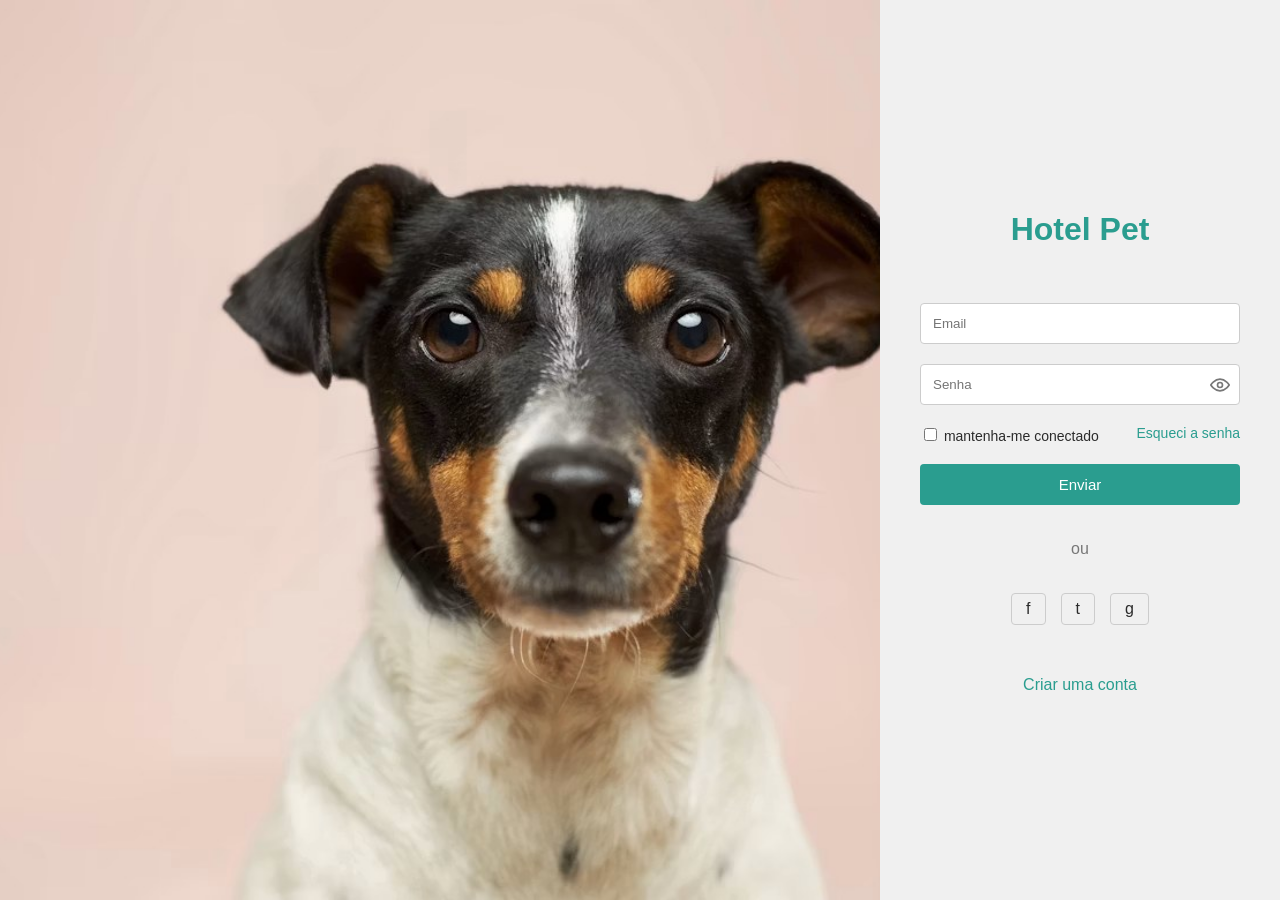
<file: index.html>
<!DOCTYPE html>
<html lang="pt-br">
<head>
  <meta charset="UTF-8">
  <meta name="viewport" content="width=device-width, initial-scale=1.0">
  <title>Hotel Pet - Login</title>
  <link rel="stylesheet" href="css/estilo.css">
</head>
<body class="tela-login">

  <div class="login-imagem">
    <img src="img/hotel-pet.jpg" alt="Foto do Hotel Pet">
  </div>

  <div class="login-caixa">

    <h1>Hotel Pet</h1>

    <p id="mensagem" class="mensagem" hidden></p>

    <form id="form-login">

      <input type="text" id="login" placeholder="Email" autocomplete="username">

      <div class="campo-senha">
        <input type="password" id="senha" placeholder="Senha" autocomplete="current-password">
        <button type="button" class="ver-senha" id="ver-senha" title="Mostrar senha" aria-label="Mostrar senha">
          <svg width="20" height="20" viewBox="0 0 24 24" fill="none" stroke="currentColor" stroke-width="2"><path d="M1 12s4-7 11-7 11 7 11 7-4 7-11 7S1 12 1 12z"/><circle cx="12" cy="12" r="3"/></svg>
        </button>
      </div>

      <div class="login-opcoes">
        <label><input type="checkbox" id="manter-conectado"> mantenha-me conectado</label>
        <a href="#" id="esqueci-senha">Esqueci a senha</a>
      </div>

      <input type="submit" value="Enviar">

    </form>

    <p class="divisor">ou</p>

    <div class="login-social">
      <a href="#" class="social" title="Entrar com Facebook">f</a>
      <a href="#" class="social" title="Entrar com Twitter">t</a>
      <a href="#" class="social" title="Entrar com Google">g</a>
    </div>

    <p class="login-criar"><a href="criar-conta.html">Criar uma conta</a></p>

  </div>

  <script src="js/dados.js"></script>
  <script src="js/comum.js"></script>
  <script src="js/login.js"></script>

</body>
</html>
</file>
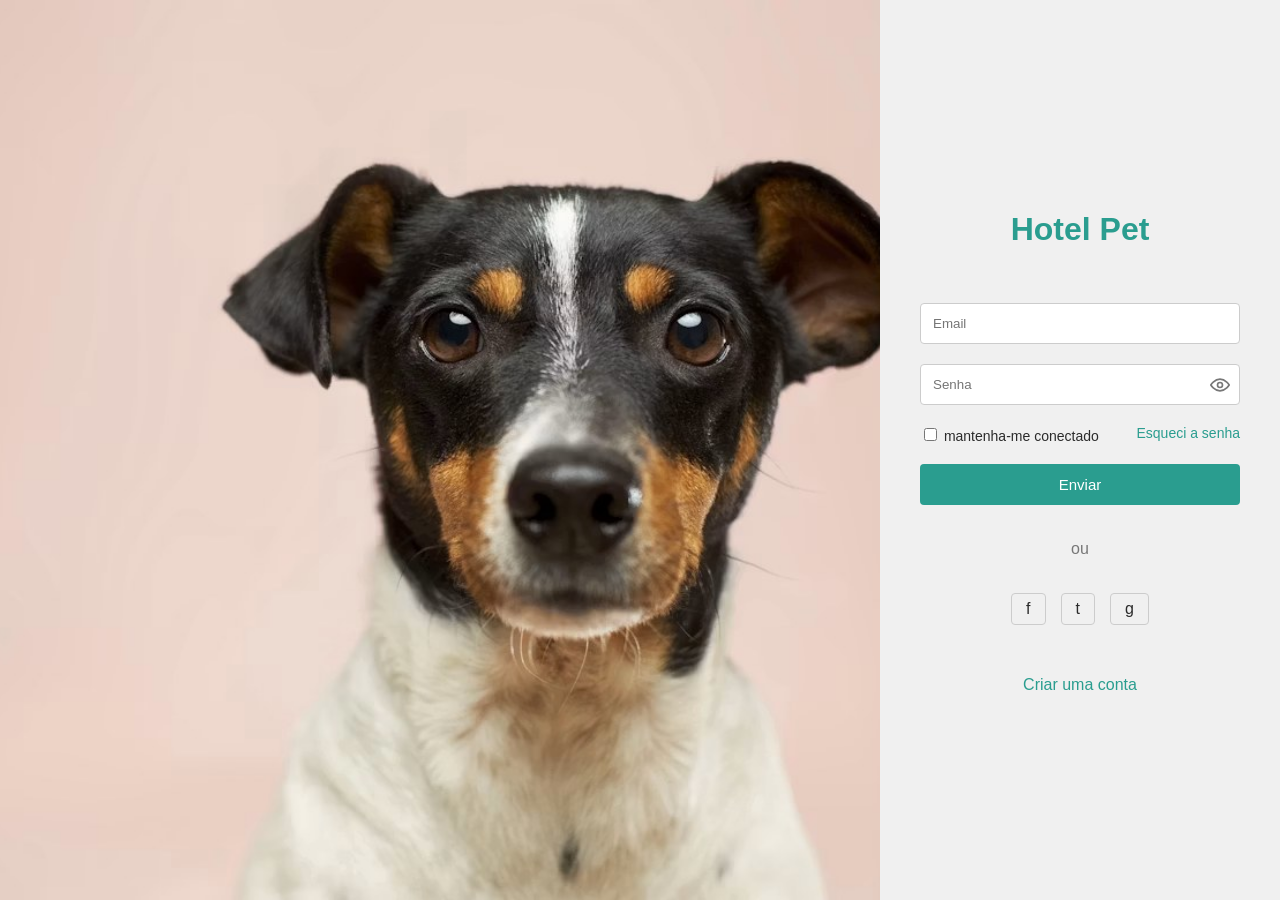
<file: configuracoes.html>
<!DOCTYPE html>
<html lang="pt-br">
<head>
  <meta charset="UTF-8">
  <meta name="viewport" content="width=device-width, initial-scale=1.0">
  <title>Hotel Pet - Configurações</title>
  <link rel="stylesheet" href="css/estilo.css">
</head>
<body>

  <div class="topo">
    <div class="logo">Hotel Pet</div>
    <div class="usuario">
      <a href="perfil.html" class="usuario-link" title="Editar perfil">
        <img src="img/avatar.png" alt="Foto do usuário" id="foto-usuario">
        <span id="nome-usuario">João da Silva</span>
      </a>
      <a href="#" id="sair" class="sair">Sair</a>
    </div>
  </div>

  <div class="container">

    <div class="menu-lateral">
      <ul>
        <li><a href="pets.html">Pets</a></li>
        <li><a href="usuarios.html">Usuários</a></li>
        <li><a href="configuracoes.html" class="ativo">Configurações</a></li>
        <li><a href="reservas.html">Reservas</a></li>
      </ul>
    </div>

    <div class="conteudo">

      <p class="breadcrumb"><a href="reservas.html">Home</a> / Configurações</p>

      <div class="cartao">

        <h2>Configurações</h2>

        <p id="mensagem" class="mensagem" hidden></p>

        <form id="form-configuracoes">

          <div class="campo">
            <label for="config-diaria">Valor da diária</label>
            <input type="text" id="config-diaria" inputmode="decimal">
          </div>

          <div class="campo">
            <label for="config-vagas">Vagas disponíveis</label>
            <input type="text" id="config-vagas" inputmode="numeric">
          </div>

          <div class="form-botoes">
            <button type="button" class="botao-salvar" id="botao-salvar">Salvar</button>
            <button type="button" class="botao-limpar" id="botao-limpar">Limpar</button>
          </div>

        </form>

      </div>

    </div>

  </div>

  <script src="js/dados.js"></script>
  <script src="js/comum.js"></script>
  <script src="js/configuracoes.js"></script>

</body>
</html>
</file>
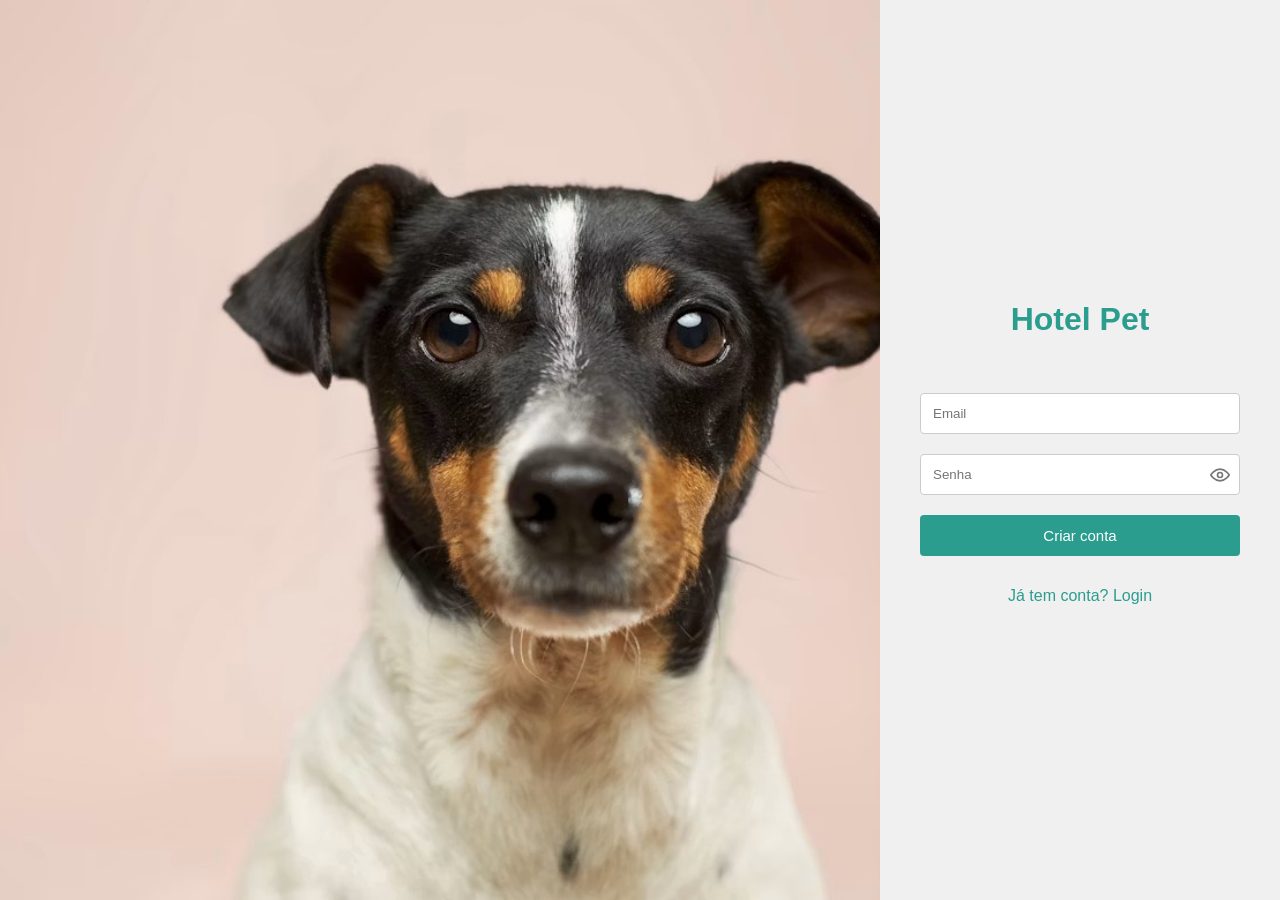
<file: criar-conta.html>
<!DOCTYPE html>
<html lang="pt-br">
<head>
  <meta charset="UTF-8">
  <meta name="viewport" content="width=device-width, initial-scale=1.0">
  <title>Hotel Pet - Criar conta</title>
  <link rel="stylesheet" href="css/estilo.css">
</head>
<body class="tela-login">

  <div class="login-imagem">
    <img src="img/hotel-pet.jpg" alt="Foto do Hotel Pet">
  </div>

  <div class="login-caixa">

    <h1>Hotel Pet</h1>

    <p id="mensagem" class="mensagem" hidden></p>

    <form id="form-criar-conta">

      <input type="text" id="login" placeholder="Email" autocomplete="username">

      <div class="campo-senha">
        <input type="password" id="senha" placeholder="Senha" autocomplete="new-password">
        <button type="button" class="ver-senha" id="ver-senha" title="Mostrar senha" aria-label="Mostrar senha">
          <svg width="20" height="20" viewBox="0 0 24 24" fill="none" stroke="currentColor" stroke-width="2"><path d="M1 12s4-7 11-7 11 7 11 7-4 7-11 7S1 12 1 12z"/><circle cx="12" cy="12" r="3"/></svg>
        </button>
      </div>

      <input type="submit" value="Criar conta">

    </form>

    <p class="login-criar"><a href="index.html">Já tem conta? Login</a></p>

  </div>

  <script src="js/dados.js"></script>
  <script src="js/comum.js"></script>
  <script src="js/criar-conta.js"></script>

</body>
</html>
</file>
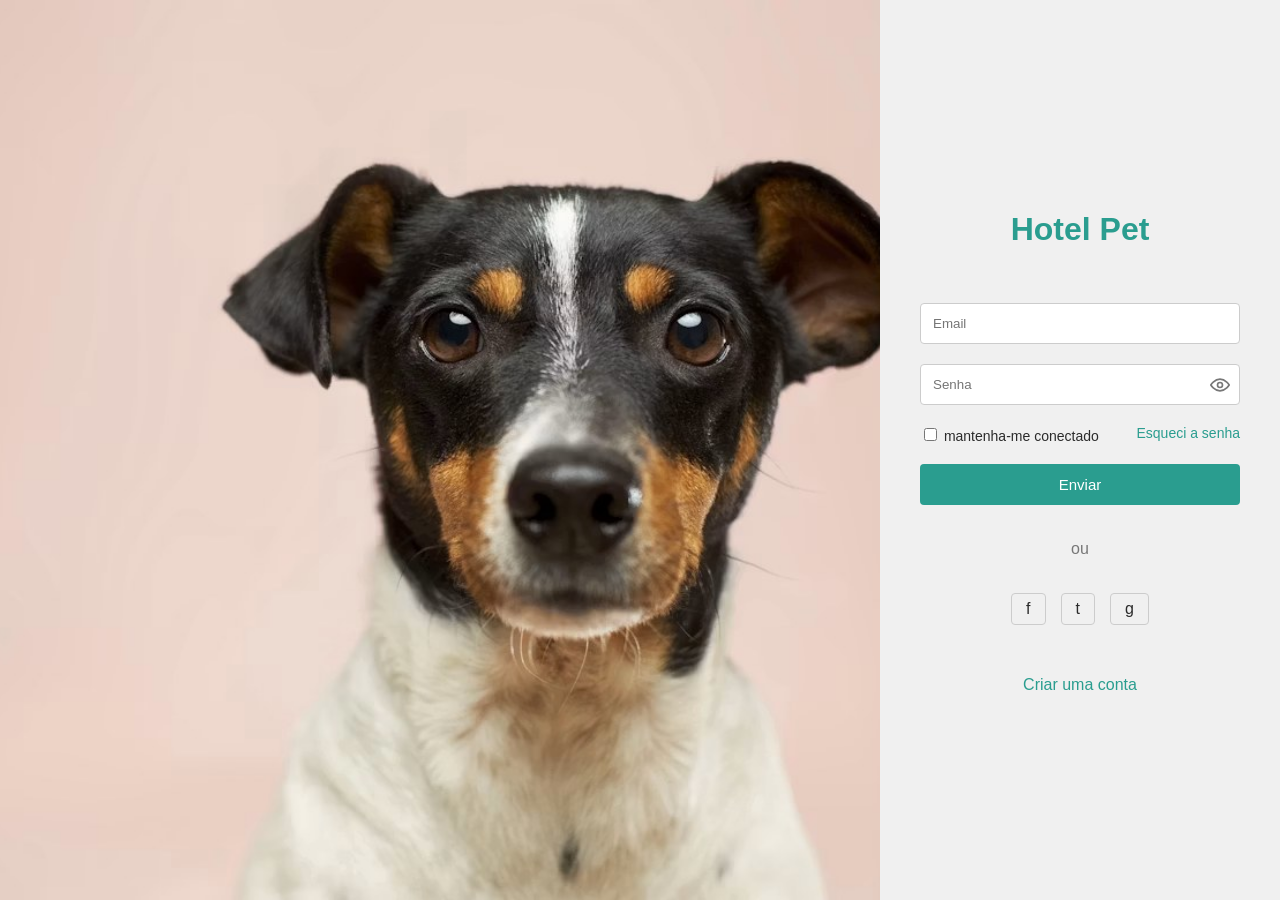
<file: editar-pet.html>
<!DOCTYPE html>
<html lang="pt-br">
<head>
  <meta charset="UTF-8">
  <meta name="viewport" content="width=device-width, initial-scale=1.0">
  <title>Hotel Pet - Editar Pet</title>
  <link rel="stylesheet" href="css/estilo.css">
</head>
<body>

  <div class="topo">
    <div class="logo">Hotel Pet</div>
    <div class="usuario">
      <a href="perfil.html" class="usuario-link" title="Editar perfil">
        <img src="img/avatar.png" alt="Foto do usuário" id="foto-usuario">
        <span id="nome-usuario">João da Silva</span>
      </a>
      <a href="#" id="sair" class="sair">Sair</a>
    </div>
  </div>

  <div class="container">

    <div class="menu-lateral">
      <ul>
        <li><a href="pets.html" class="ativo">Pets</a></li>
        <li><a href="usuarios.html">Usuários</a></li>
        <li><a href="configuracoes.html">Configurações</a></li>
        <li><a href="reservas.html">Reservas</a></li>
      </ul>
    </div>

    <div class="conteudo">

      <p class="breadcrumb"><a href="reservas.html">Home</a> / <a href="pets.html">Pet</a> / Editar Pet</p>

      <div class="cartao">

        <h2>Editar Pet</h2>

        <p id="mensagem" class="mensagem" hidden></p>

        <form id="form-pet">

          <div class="form-pet">

            <div class="form-campos">

              <div class="campo">
                <label for="pet-dono">Proprietário *</label>
                <select id="pet-dono">
                  <option value=""></option>
                </select>
              </div>

              <div class="campo">
                <label for="pet-nome">Nome *</label>
                <input type="text" id="pet-nome">
              </div>

              <div class="campo">
                <label for="pet-tipo">Tipo *</label>
                <select id="pet-tipo">
                  <option></option>
                  <option>Cachorro</option>
                  <option>Gato</option>
                </select>
              </div>

              <div class="campo">
                <label for="pet-raca">Raça *</label>
                <input type="text" id="pet-raca">
              </div>

              <div class="campo">
                <label for="pet-tamanho">Tamanho *</label>
                <select id="pet-tamanho">
                  <option></option>
                  <option>Pequeno</option>
                  <option>Médio</option>
                  <option>Grande</option>
                </select>
              </div>

            </div>

            <div class="form-imagem">
              <label for="pet-foto">Imagem</label>
              <img src="img/placeholder.png" alt="Imagem do pet" id="preview-foto">
              <input type="file" id="pet-foto" accept="image/*" class="input-imagem">
            </div>

          </div>

          <div class="form-botoes">
            <button type="button" class="botao-salvar" id="botao-salvar">Salvar</button>
            <button type="button" class="botao-limpar" id="botao-limpar">Limpar</button>
          </div>

        </form>

      </div>

    </div>

  </div>

  <script src="js/dados.js"></script>
  <script src="js/comum.js"></script>
  <script src="js/editar-pet.js"></script>

</body>
</html>
</file>
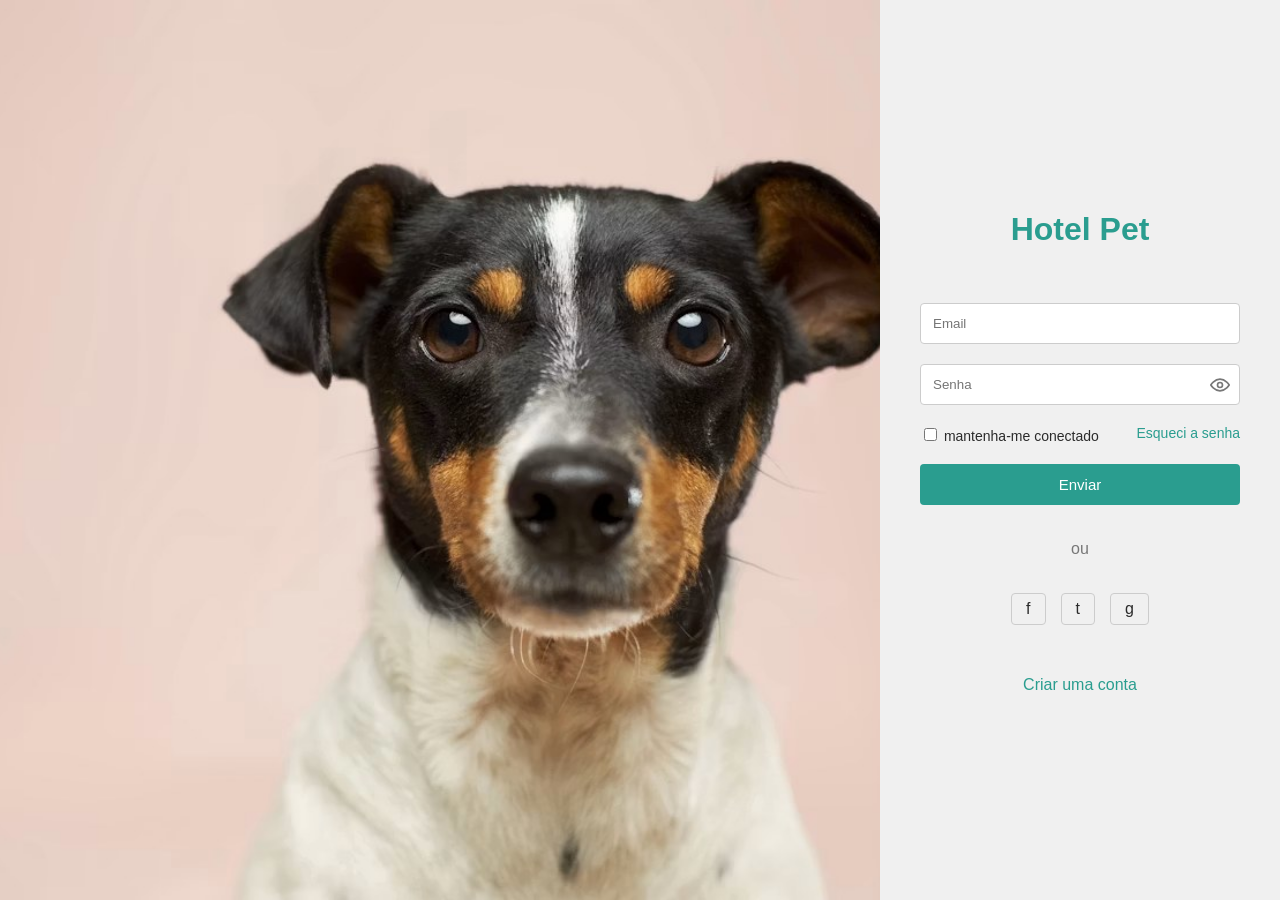
<file: editar-reserva.html>
<!DOCTYPE html>
<html lang="pt-br">
<head>
  <meta charset="UTF-8">
  <meta name="viewport" content="width=device-width, initial-scale=1.0">
  <title>Hotel Pet - Editar reserva</title>
  <link rel="stylesheet" href="css/estilo.css">
</head>
<body>

  <div class="topo">
    <div class="logo">Hotel Pet</div>
    <div class="usuario">
      <a href="perfil.html" class="usuario-link" title="Editar perfil">
        <img src="img/avatar.png" alt="Foto do usuário" id="foto-usuario">
        <span id="nome-usuario">João da Silva</span>
      </a>
      <a href="#" id="sair" class="sair">Sair</a>
    </div>
  </div>

  <div class="container">

    <div class="menu-lateral">
      <ul>
        <li><a href="pets.html">Pets</a></li>
        <li><a href="usuarios.html">Usuários</a></li>
        <li><a href="configuracoes.html">Configurações</a></li>
        <li><a href="reservas.html" class="ativo">Reservas</a></li>
      </ul>
    </div>

    <div class="conteudo">

      <p class="breadcrumb"><a href="reservas.html">Home</a> / <a href="reservas.html">reservas</a> / editar reserva</p>

      <div class="cartao">

        <h2>Editar reserva</h2>

        <p id="mensagem" class="mensagem" hidden></p>

        <form id="form-reserva">

          <div class="campo">
            <label for="reserva-proprietario">Proprietário *</label>
            <input type="text" id="reserva-proprietario" disabled>
          </div>

          <div class="campo">
            <label for="reserva-pet">Pet *</label>
            <select id="reserva-pet">
              <option value=""></option>
            </select>
          </div>

          <div class="campo">
            <label for="reserva-chegada">Período *</label>
            <div class="periodo">
              <input type="date" id="reserva-chegada" title="Chegada">
              <input type="date" id="reserva-partida" title="Partida">
            </div>
          </div>

          <div class="campo">
            <label for="reserva-notas">Notas</label>
            <textarea id="reserva-notas"></textarea>
          </div>

          <div class="campo">
            <label for="reserva-status">Status *</label>
            <select id="reserva-status">
              <option>Reservada</option>
              <option>Em andamento</option>
              <option>Cancelada</option>
              <option>Finalizada</option>
            </select>
          </div>

          <div id="area-andamento">
            <div class="campo">
              <label for="reserva-anotacoes">Anotações do funcionário</label>
              <textarea id="reserva-anotacoes"></textarea>
            </div>

            <div class="imagens-reserva" id="reserva-imagens">
              <a href="#" class="add-imagem" id="add-imagem" title="Adicionar imagem">+</a>
            </div>
            <p class="dica">Clique numa imagem para remover.</p>
            <input type="file" id="input-imagem" accept="image/*" hidden>
          </div>

          <p class="total">Total das diárias: <span id="reserva-total">R$ 0,00</span></p>

          <div id="area-finalizada">
            <button type="button" class="botao-nota" id="botao-nota">Adicionar nota fiscal</button>
            <input type="file" id="input-recibo" accept=".pdf,image/*" hidden>
            <p id="recibo-atual" class="recibo-atual"></p>
          </div>

          <div class="form-botoes">
            <button type="button" class="botao-salvar" id="botao-salvar">Salvar</button>
            <button type="button" class="botao-limpar" id="botao-limpar">Limpar</button>
          </div>

        </form>

      </div>

    </div>

  </div>

  <script src="js/dados.js"></script>
  <script src="js/comum.js"></script>
  <script src="js/editar-reserva.js"></script>

</body>
</html>
</file>
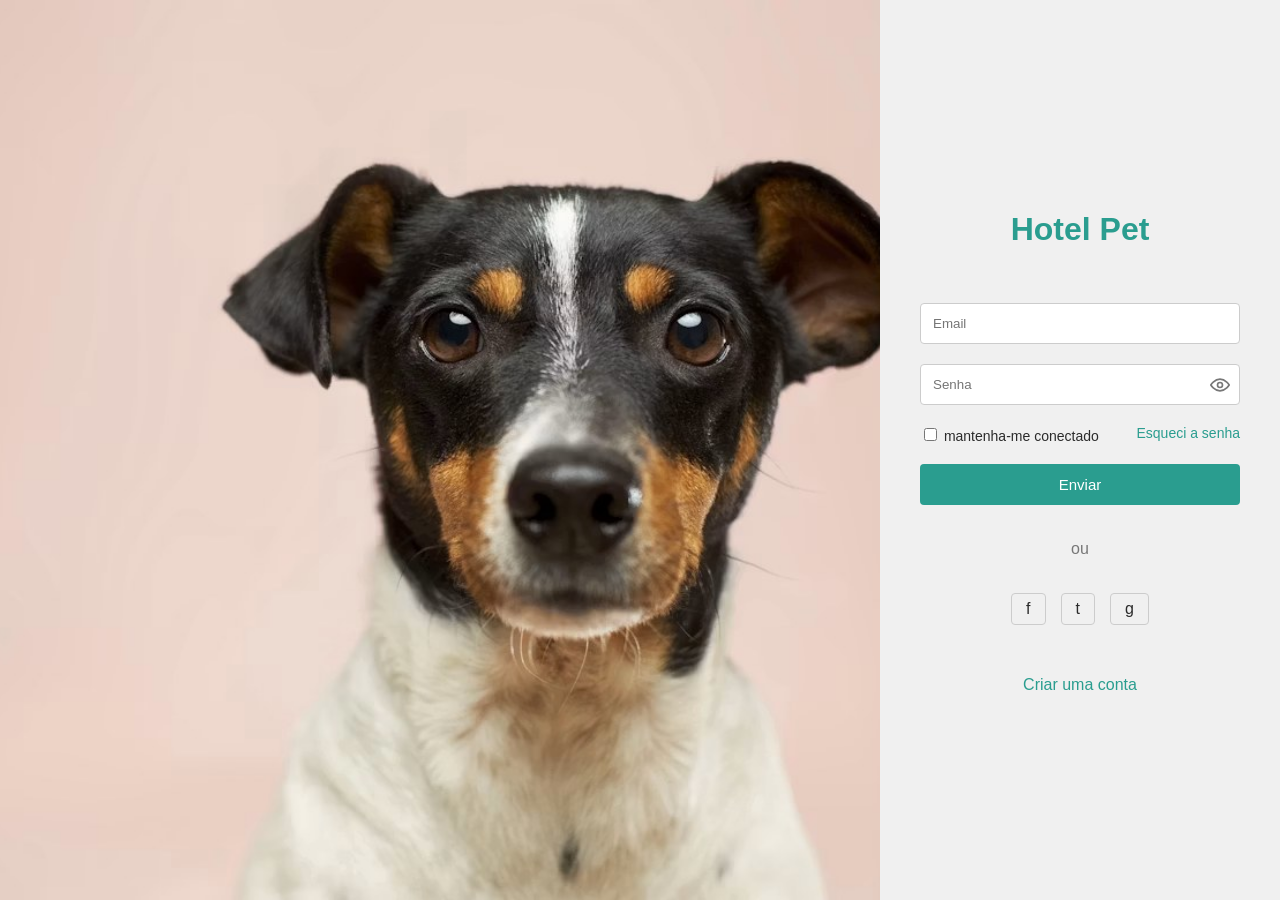
<file: nova-reserva.html>
<!DOCTYPE html>
<html lang="pt-br">
<head>
  <meta charset="UTF-8">
  <meta name="viewport" content="width=device-width, initial-scale=1.0">
  <title>Hotel Pet - Fazer reserva</title>
  <link rel="stylesheet" href="css/estilo.css">
</head>
<body>

  <div class="topo">
    <div class="logo">Hotel Pet</div>
    <div class="usuario">
      <a href="perfil.html" class="usuario-link" title="Editar perfil">
        <img src="img/avatar.png" alt="Foto do usuário" id="foto-usuario">
        <span id="nome-usuario">João da Silva</span>
      </a>
      <a href="#" id="sair" class="sair">Sair</a>
    </div>
  </div>

  <div class="container">

    <div class="menu-lateral">
      <ul>
        <li><a href="pets.html">Pets</a></li>
        <li><a href="usuarios.html">Usuários</a></li>
        <li><a href="configuracoes.html">Configurações</a></li>
        <li><a href="reservas.html" class="ativo">Reservas</a></li>
      </ul>
    </div>

    <div class="conteudo">

      <p class="breadcrumb"><a href="reservas.html">Home</a> / <a href="reservas.html">reservas</a> / nova reserva</p>

      <div class="cartao">

        <h2>Fazer reserva</h2>

        <p id="mensagem" class="mensagem" hidden></p>

        <form id="form-reserva">

          <div class="campo">
            <label for="reserva-pet">Pet *</label>
            <select id="reserva-pet">
              <option value=""></option>
            </select>
          </div>

          <div class="campo">
            <label for="reserva-chegada">Período *</label>
            <div class="periodo">
              <input type="date" id="reserva-chegada" title="Chegada">
              <input type="date" id="reserva-partida" title="Partida">
            </div>
          </div>

          <div class="campo">
            <label for="reserva-notas">Notas</label>
            <textarea id="reserva-notas"></textarea>
          </div>

          <p class="total">Total das diárias: <span id="reserva-total">R$ 0,00</span></p>

          <div class="form-botoes">
            <button type="button" class="botao-salvar" id="botao-salvar">Salvar</button>
            <button type="button" class="botao-limpar" id="botao-limpar">Limpar</button>
          </div>

        </form>

      </div>

    </div>

  </div>

  <script src="js/dados.js"></script>
  <script src="js/comum.js"></script>
  <script src="js/nova-reserva.js"></script>

</body>
</html>
</file>
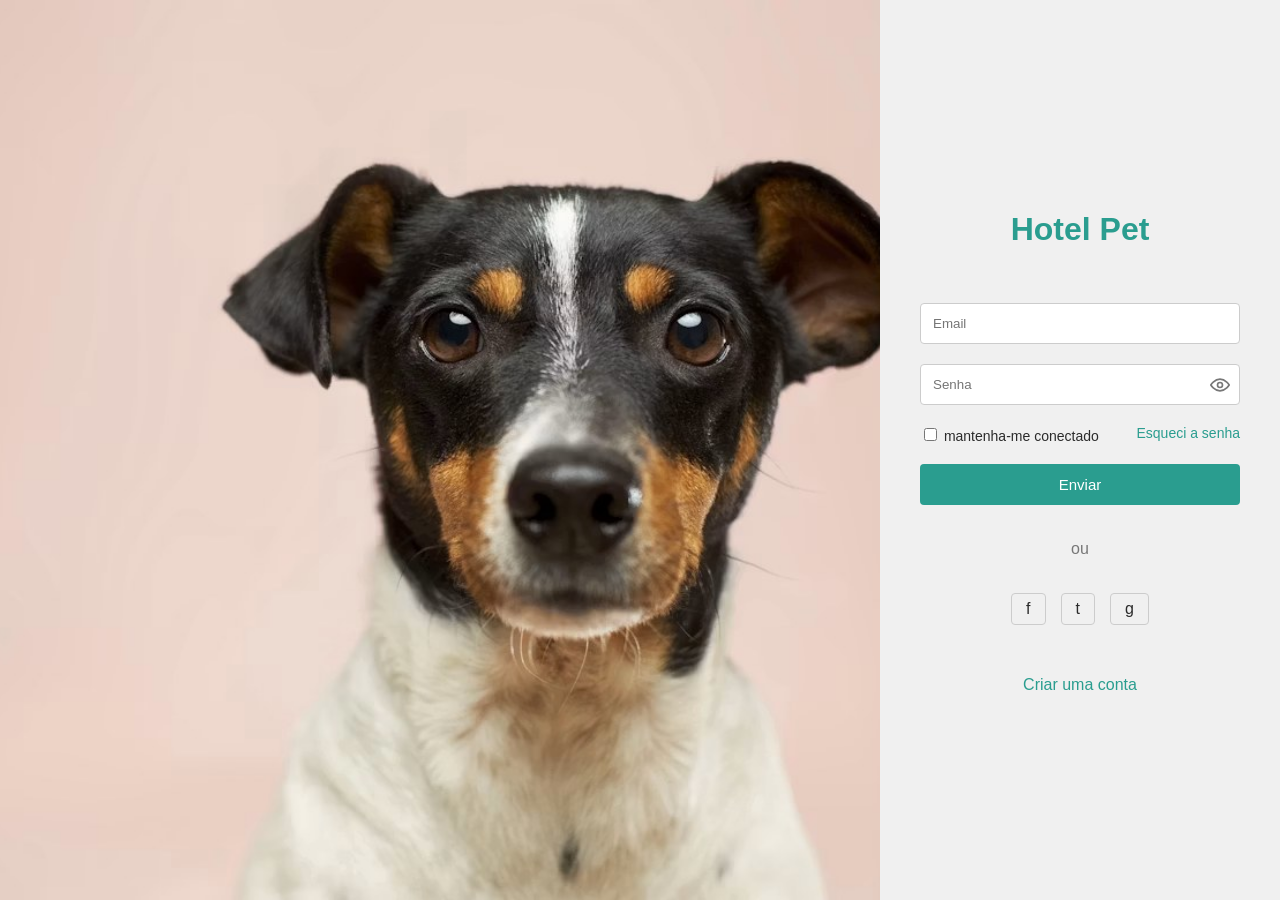
<file: novo-pet.html>
<!DOCTYPE html>
<html lang="pt-br">
<head>
  <meta charset="UTF-8">
  <meta name="viewport" content="width=device-width, initial-scale=1.0">
  <title>Hotel Pet - Novo Pet</title>
  <link rel="stylesheet" href="css/estilo.css">
</head>
<body>

  <div class="topo">
    <div class="logo">Hotel Pet</div>
    <div class="usuario">
      <a href="perfil.html" class="usuario-link" title="Editar perfil">
        <img src="img/avatar.png" alt="Foto do usuário" id="foto-usuario">
        <span id="nome-usuario">João da Silva</span>
      </a>
      <a href="#" id="sair" class="sair">Sair</a>
    </div>
  </div>

  <div class="container">

    <div class="menu-lateral">
      <ul>
        <li><a href="pets.html" class="ativo">Pets</a></li>
        <li><a href="usuarios.html">Usuários</a></li>
        <li><a href="configuracoes.html">Configurações</a></li>
        <li><a href="reservas.html">Reservas</a></li>
      </ul>
    </div>

    <div class="conteudo">

      <p class="breadcrumb"><a href="reservas.html">Home</a> / <a href="pets.html">Pet</a> / Novo Pet</p>

      <div class="cartao">

        <h2>Novo Pet</h2>

        <p id="mensagem" class="mensagem" hidden></p>

        <form id="form-pet">

          <div class="form-pet">

            <div class="form-campos">

              <div class="campo">
                <label for="pet-dono">Proprietário *</label>
                <select id="pet-dono">
                  <option value=""></option>
                </select>
              </div>

              <div class="campo">
                <label for="pet-nome">Nome *</label>
                <input type="text" id="pet-nome">
              </div>

              <div class="campo">
                <label for="pet-tipo">Tipo *</label>
                <select id="pet-tipo">
                  <option></option>
                  <option>Cachorro</option>
                  <option>Gato</option>
                </select>
              </div>

              <div class="campo">
                <label for="pet-raca">Raça *</label>
                <input type="text" id="pet-raca">
              </div>

              <div class="campo">
                <label for="pet-tamanho">Tamanho *</label>
                <select id="pet-tamanho">
                  <option></option>
                  <option>Pequeno</option>
                  <option>Médio</option>
                  <option>Grande</option>
                </select>
              </div>

            </div>

            <div class="form-imagem">
              <label for="pet-foto">Imagem</label>
              <img src="img/placeholder.png" alt="Imagem do pet" id="preview-foto">
              <input type="file" id="pet-foto" accept="image/*" class="input-imagem">
            </div>

          </div>

          <div class="form-botoes">
            <button type="button" class="botao-salvar" id="botao-salvar">Salvar</button>
            <button type="button" class="botao-limpar" id="botao-limpar">Limpar</button>
          </div>

        </form>

      </div>

    </div>

  </div>

  <script src="js/dados.js"></script>
  <script src="js/comum.js"></script>
  <script src="js/novo-pet.js"></script>

</body>
</html>
</file>
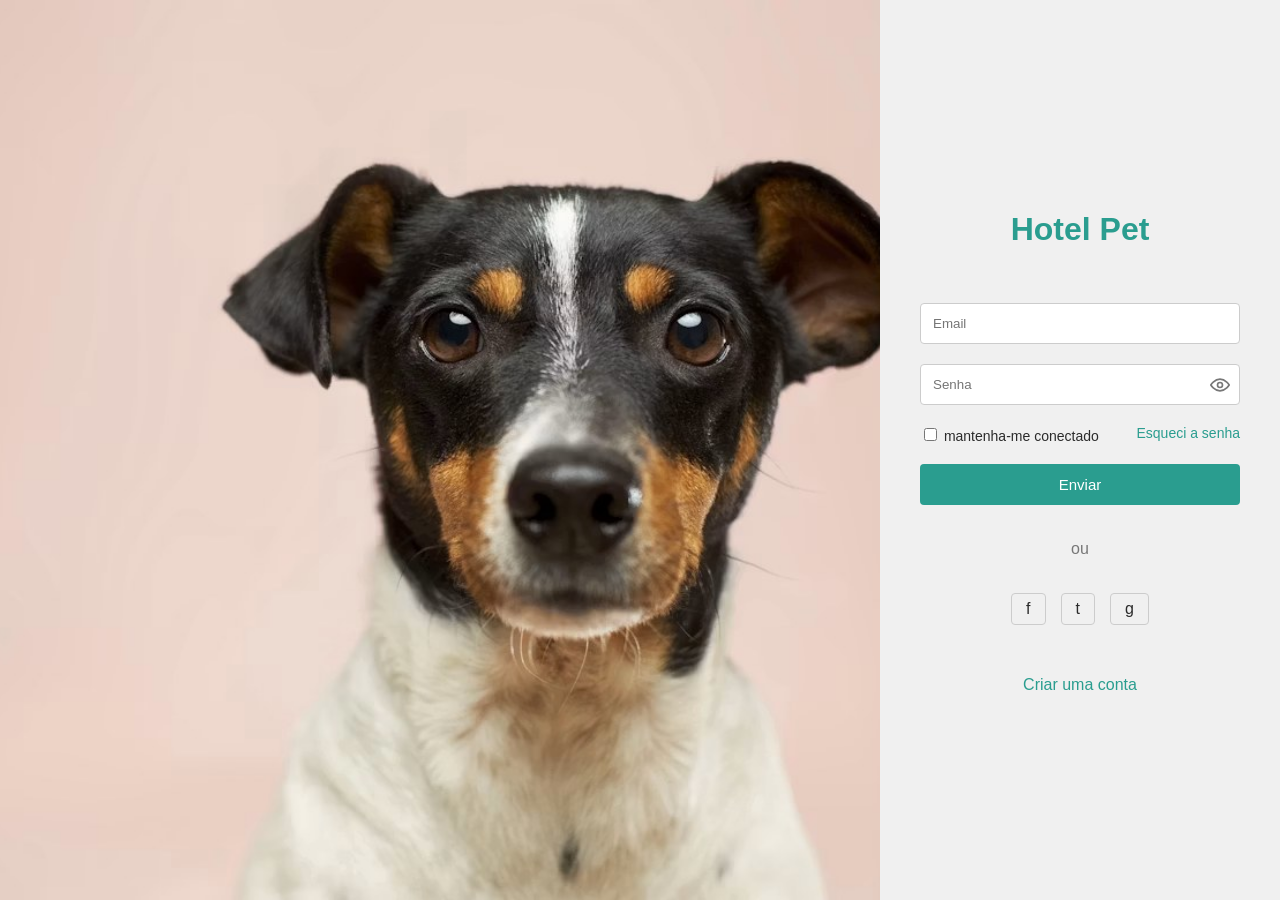
<file: novo-usuario.html>
<!DOCTYPE html>
<html lang="pt-br">
<head>
  <meta charset="UTF-8">
  <meta name="viewport" content="width=device-width, initial-scale=1.0">
  <title>Hotel Pet - Novo usuário</title>
  <link rel="stylesheet" href="css/estilo.css">
</head>
<body>

  <div class="topo">
    <div class="logo">Hotel Pet</div>
    <div class="usuario">
      <a href="perfil.html" class="usuario-link" title="Editar perfil">
        <img src="img/avatar.png" alt="Foto do usuário" id="foto-usuario">
        <span id="nome-usuario">João da Silva</span>
      </a>
      <a href="#" id="sair" class="sair">Sair</a>
    </div>
  </div>

  <div class="container">

    <div class="menu-lateral">
      <ul>
        <li><a href="pets.html">Pets</a></li>
        <li><a href="usuarios.html" class="ativo">Usuários</a></li>
        <li><a href="configuracoes.html">Configurações</a></li>
        <li><a href="reservas.html">Reservas</a></li>
      </ul>
    </div>

    <div class="conteudo">

      <p class="breadcrumb"><a href="reservas.html">Home</a> / <a href="usuarios.html">Usuário</a> / <span id="breadcrumb-atual">Novo usuário</span></p>

      <div class="cartao">

        <h2 id="titulo">Novo usuário</h2>

        <p id="mensagem" class="mensagem" hidden></p>

        <form id="form-usuario">

          <div class="campo">
            <label for="usuario-email">Email *</label>
            <input type="text" id="usuario-email">
          </div>

          <div class="campo">
            <label for="usuario-nome">Nome *</label>
            <input type="text" id="usuario-nome">
          </div>

          <div class="campo">
            <label for="usuario-sobrenome">Sobrenome</label>
            <input type="text" id="usuario-sobrenome">
          </div>

          <div class="campo">
            <label for="usuario-telefone">Telefone *</label>
            <input type="text" id="usuario-telefone">
          </div>

          <div class="campo">
            <label for="usuario-funcao">Função</label>
            <select id="usuario-funcao">
              <option>Cliente</option>
              <option>Funcionário</option>
              <option>Gerente</option>
            </select>
          </div>

          <div class="campo">
            <label for="usuario-foto">Foto</label>
            <img src="img/avatar.png" alt="Foto do usuário" class="preview-avatar" id="preview-foto">
            <input type="file" id="usuario-foto" accept="image/*">
          </div>

          <div class="form-botoes">
            <button type="button" class="botao-salvar" id="botao-salvar">Salvar</button>
            <button type="button" class="botao-limpar" id="botao-limpar">Limpar</button>
          </div>

        </form>

      </div>

    </div>

  </div>

  <script src="js/dados.js"></script>
  <script src="js/comum.js"></script>
  <script src="js/novo-usuario.js"></script>

</body>
</html>
</file>
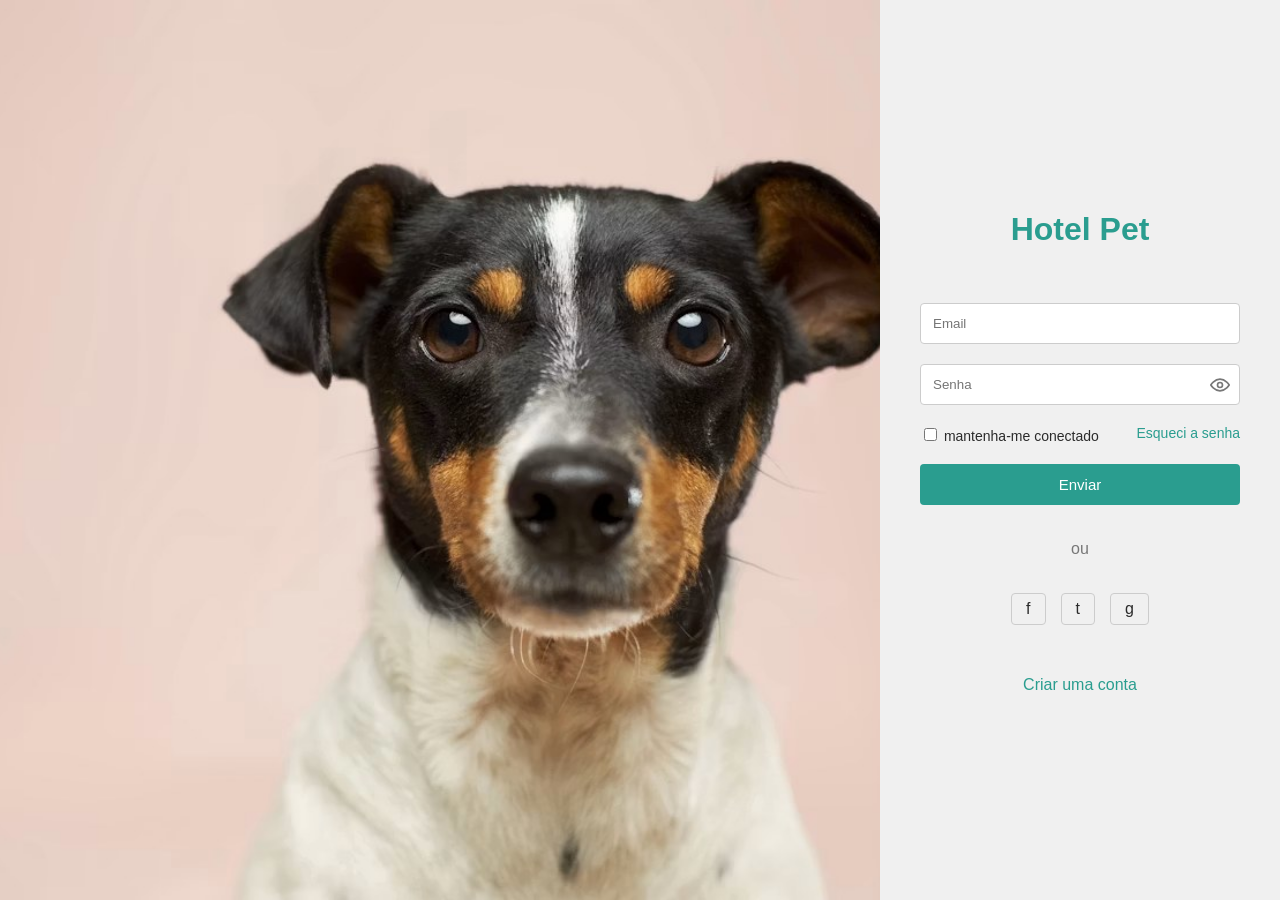
<file: perfil.html>
<!DOCTYPE html>
<html lang="pt-br">
<head>
  <meta charset="UTF-8">
  <meta name="viewport" content="width=device-width, initial-scale=1.0">
  <title>Hotel Pet - Editar Perfil</title>
  <link rel="stylesheet" href="css/estilo.css">
</head>
<body>

  <div class="topo">
    <div class="logo">Hotel Pet</div>
    <div class="usuario">
      <a href="perfil.html" class="usuario-link" title="Editar perfil">
        <img src="img/avatar.png" alt="Foto do usuário" id="foto-usuario">
        <span id="nome-usuario">João da Silva</span>
      </a>
      <a href="#" id="sair" class="sair">Sair</a>
    </div>
  </div>

  <div class="container">

    <div class="menu-lateral">
      <ul>
        <li><a href="pets.html">Pets</a></li>
        <li><a href="usuarios.html">Usuários</a></li>
        <li><a href="configuracoes.html">Configurações</a></li>
        <li><a href="reservas.html">Reservas</a></li>
      </ul>
    </div>

    <div class="conteudo">

      <p class="breadcrumb"><a href="reservas.html">Home</a> / <span id="breadcrumb-atual">Editar Perfil</span></p>

      <div class="cartao">

        <h2 id="titulo">Editar Perfil</h2>

        <p id="mensagem" class="mensagem" hidden></p>

        <form id="form-usuario">

          <div class="campo">
            <label for="usuario-email">Email *</label>
            <input type="text" id="usuario-email">
          </div>

          <div class="campo">
            <label for="usuario-nome">Nome *</label>
            <input type="text" id="usuario-nome">
          </div>

          <div class="campo">
            <label for="usuario-sobrenome">Sobrenome</label>
            <input type="text" id="usuario-sobrenome">
          </div>

          <div class="campo">
            <label for="usuario-telefone">Telefone *</label>
            <input type="text" id="usuario-telefone">
          </div>

          <div class="campo">
            <label for="usuario-funcao">Função</label>
            <select id="usuario-funcao">
              <option>Cliente</option>
              <option>Funcionário</option>
              <option>Gerente</option>
            </select>
          </div>

          <div class="campo">
            <label for="usuario-foto">Foto</label>
            <img src="img/avatar.png" alt="Foto do usuário" class="preview-avatar" id="preview-foto">
            <input type="file" id="usuario-foto" accept="image/*">
          </div>

          <div class="form-botoes">
            <button type="button" class="botao-salvar" id="botao-salvar">Salvar</button>
            <button type="button" class="botao-limpar" id="botao-limpar">Limpar</button>
          </div>

        </form>

      </div>

    </div>

  </div>

  <script src="js/dados.js"></script>
  <script src="js/comum.js"></script>
  <script src="js/perfil.js"></script>

</body>
</html>
</file>
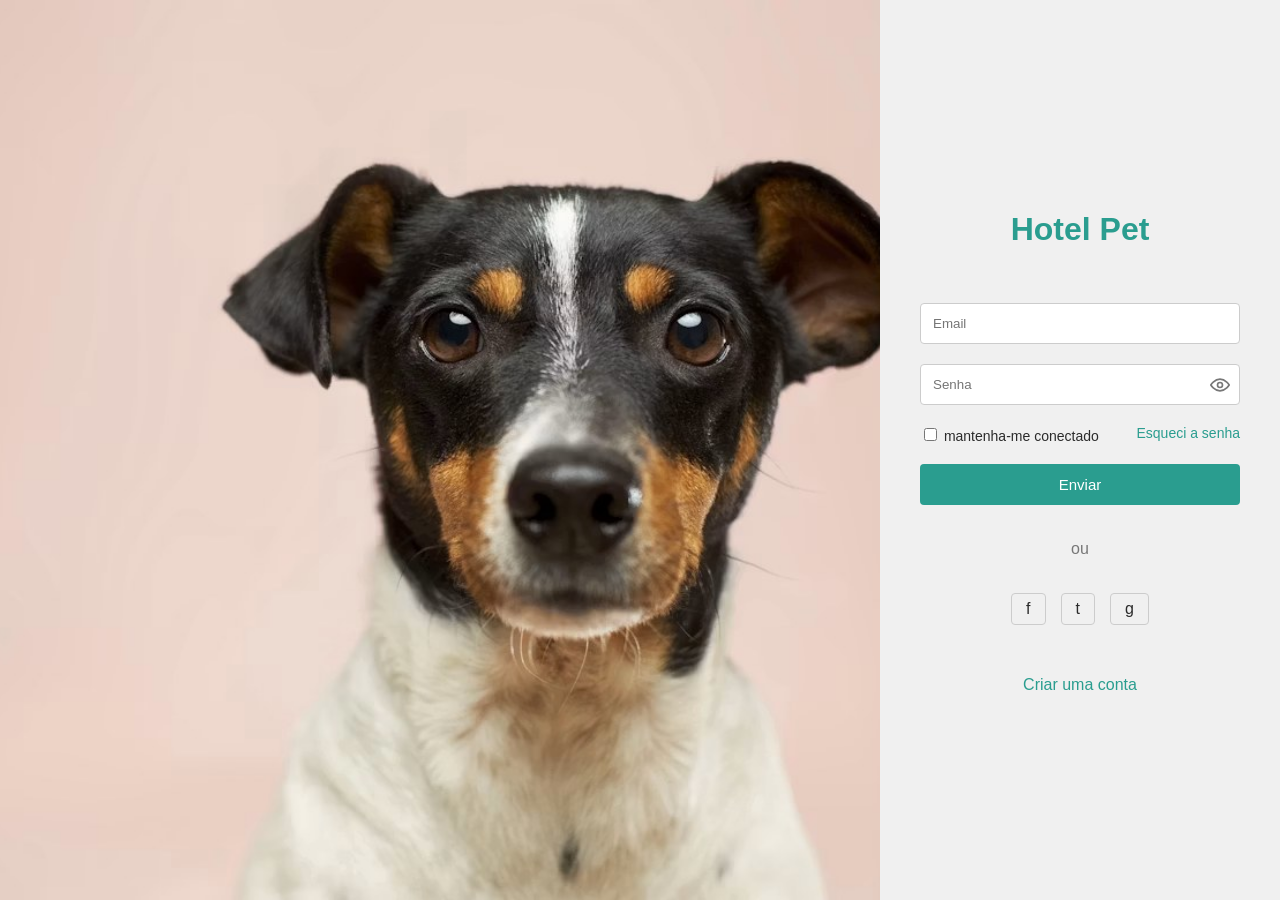
<file: pets.html>
<!DOCTYPE html>
<html lang="pt-br">
<head>
  <meta charset="UTF-8">
  <meta name="viewport" content="width=device-width, initial-scale=1.0">
  <title>Hotel Pet - Pets</title>
  <link rel="stylesheet" href="css/estilo.css">
</head>
<body>

  <div class="topo">
    <div class="logo">Hotel Pet</div>
    <div class="usuario">
      <a href="perfil.html" class="usuario-link" title="Editar perfil">
        <img src="img/avatar.png" alt="Foto do usuário" id="foto-usuario">
        <span id="nome-usuario">João da Silva</span>
      </a>
      <a href="#" id="sair" class="sair">Sair</a>
    </div>
  </div>

  <div class="container">

    <div class="menu-lateral">
      <ul>
        <li><a href="pets.html" class="ativo">Pets</a></li>
        <li><a href="usuarios.html">Usuários</a></li>
        <li><a href="configuracoes.html">Configurações</a></li>
        <li><a href="reservas.html">Reservas</a></li>
      </ul>
    </div>

    <div class="conteudo">

      <p class="breadcrumb"><a href="reservas.html">Home</a> / Pets</p>

      <div class="cartao">

        <h2>Pets</h2>

        <p id="mensagem" class="mensagem" hidden></p>

        <a href="novo-pet.html" class="botao-novo">+ Novo Pet</a>

        <form class="pesquisa" id="form-pesquisa">

          <div class="campo">
            <label for="busca-id">Id</label>
            <input type="text" id="busca-id">
          </div>

          <div class="campo">
            <label for="busca-raca">raça</label>
            <input type="text" id="busca-raca">
          </div>

          <div class="campo">
            <label for="busca-nome">nome</label>
            <input type="text" id="busca-nome">
          </div>

          <div class="campo">
            <label for="busca-tamanho">tamanho</label>
            <select id="busca-tamanho">
              <option></option>
              <option>Pequeno</option>
              <option>Médio</option>
              <option>Grande</option>
            </select>
          </div>

          <div class="pesquisa-botoes">
            <button type="submit" class="botao-azul">Pesquisar</button>
            <button type="button" class="botao-branco" id="limpar-pesquisa">Limpar</button>
          </div>

        </form>

        <table class="tabela">
          <thead>
            <tr>
              <th></th>
              <th class="ordenavel" data-campo="id">Id</th>
              <th class="ordenavel" data-campo="nome">nome</th>
              <th class="ordenavel" data-campo="tipo">tipo</th>
              <th class="ordenavel" data-campo="raca">raça</th>
              <th class="ordenavel" data-campo="tamanho">tamanho</th>
              <th></th>
            </tr>
          </thead>
          <tbody id="lista-pets"></tbody>
        </table>

        <p id="lista-vazia" class="lista-vazia" hidden>Nenhum pet encontrado.</p>

      </div>

    </div>

  </div>

  <script src="js/dados.js"></script>
  <script src="js/comum.js"></script>
  <script src="js/pets.js"></script>

</body>
</html>
</file>
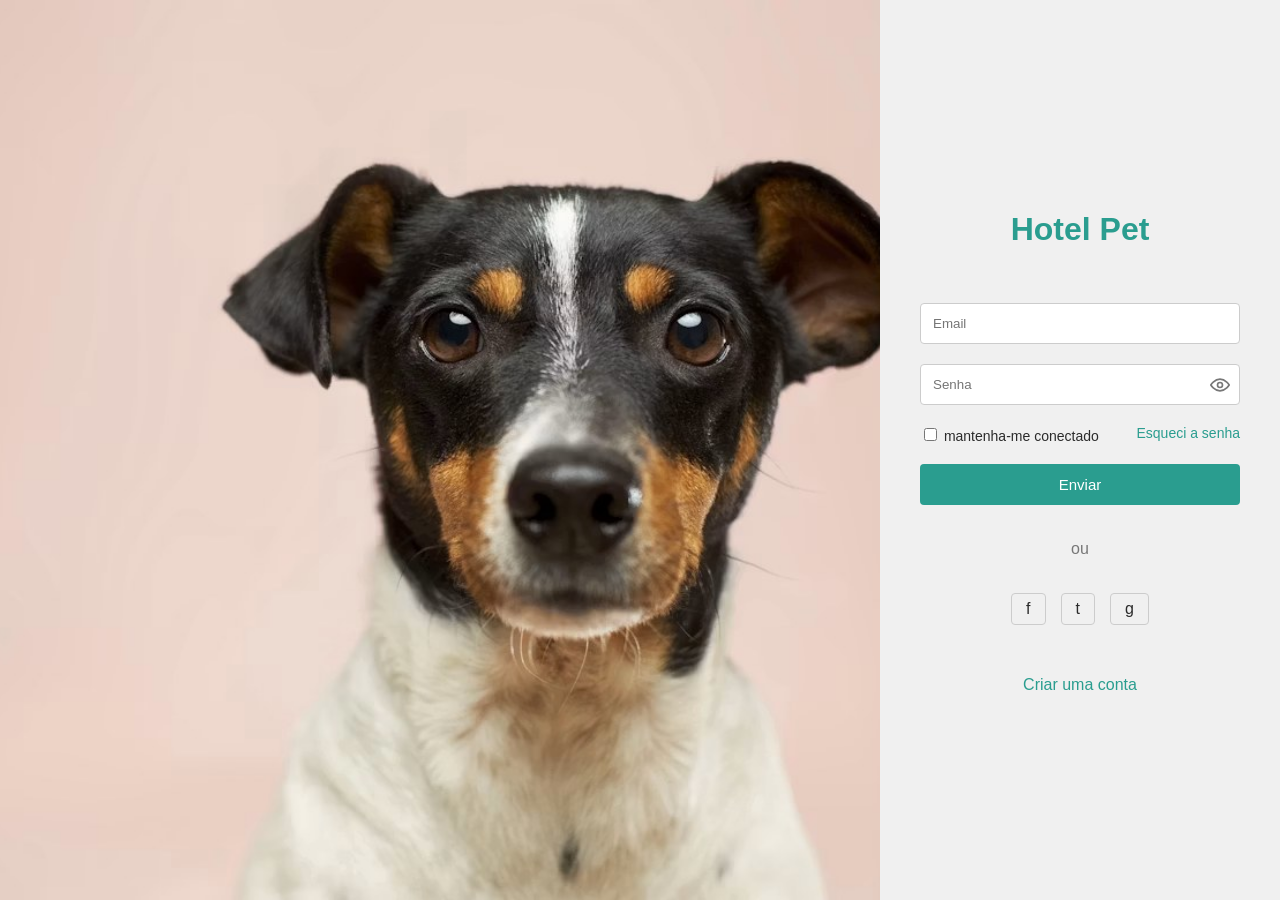
<file: reservas.html>
<!DOCTYPE html>
<html lang="pt-br">
<head>
  <meta charset="UTF-8">
  <meta name="viewport" content="width=device-width, initial-scale=1.0">
  <title>Hotel Pet - Reservas</title>
  <link rel="stylesheet" href="css/estilo.css">
</head>
<body>

  <div class="topo">
    <div class="logo">Hotel Pet</div>
    <div class="usuario">
      <a href="perfil.html" class="usuario-link" title="Editar perfil">
        <img src="img/avatar.png" alt="Foto do usuário" id="foto-usuario">
        <span id="nome-usuario">João da Silva</span>
      </a>
      <a href="#" id="sair" class="sair">Sair</a>
    </div>
  </div>

  <div class="container">

    <div class="menu-lateral">
      <ul>
        <li><a href="pets.html">Pets</a></li>
        <li><a href="usuarios.html">Usuários</a></li>
        <li><a href="configuracoes.html">Configurações</a></li>
        <li><a href="reservas.html" class="ativo">Reservas</a></li>
      </ul>
    </div>

    <div class="conteudo">

      <p class="breadcrumb"><a href="reservas.html">Home</a> / Reservas</p>

      <div class="cartao">

        <h2>Reservas</h2>

        <p id="mensagem" class="mensagem" hidden></p>

        <a href="nova-reserva.html" class="botao-novo">+ Nova reserva</a>

        <form class="pesquisa" id="form-pesquisa">

          <div class="campo">
            <label for="busca-id">Id</label>
            <input type="text" id="busca-id">
          </div>

          <div class="campo">
            <label for="busca-inicio">período</label>
            <div class="periodo">
              <input type="date" id="busca-inicio" title="De">
              <input type="date" id="busca-fim" title="Até">
            </div>
          </div>

          <div class="campo">
            <label for="busca-proprietario">proprietário</label>
            <input type="text" id="busca-proprietario">
          </div>

          <div class="campo">
            <label for="busca-total-min">Total</label>
            <div class="periodo">
              <input type="text" id="busca-total-min" placeholder="R$ 0,00" title="Mínimo">
              <input type="text" id="busca-total-max" placeholder="R$ 0,00" title="Máximo">
            </div>
          </div>

          <div class="campo">
            <label for="busca-status">status</label>
            <select id="busca-status">
              <option></option>
              <option>Reservada</option>
              <option>Em andamento</option>
              <option>Finalizada</option>
              <option>Cancelada</option>
            </select>
          </div>

          <div class="campo">
            <label for="busca-pet">pet</label>
            <input type="text" id="busca-pet">
          </div>

          <div class="pesquisa-botoes">
            <button type="submit" class="botao-azul">Pesquisar</button>
            <button type="button" class="botao-branco" id="limpar-pesquisa">Limpar</button>
          </div>

        </form>

        <table class="tabela">
          <thead>
            <tr>
              <th></th>
              <th class="ordenavel" data-campo="id">Id</th>
              <th class="ordenavel" data-campo="pet">Pet</th>
              <th class="ordenavel" data-campo="chegada">chegada</th>
              <th class="ordenavel" data-campo="partida">partida</th>
              <th class="ordenavel" data-campo="status">status</th>
              <th class="ordenavel" data-campo="total">total</th>
              <th></th>
            </tr>
          </thead>
          <tbody id="lista-reservas"></tbody>
        </table>

        <p id="lista-vazia" class="lista-vazia" hidden>Nenhuma reserva encontrada.</p>

      </div>

    </div>

  </div>

  <script src="js/dados.js"></script>
  <script src="js/comum.js"></script>
  <script src="js/reservas.js"></script>

</body>
</html>
</file>
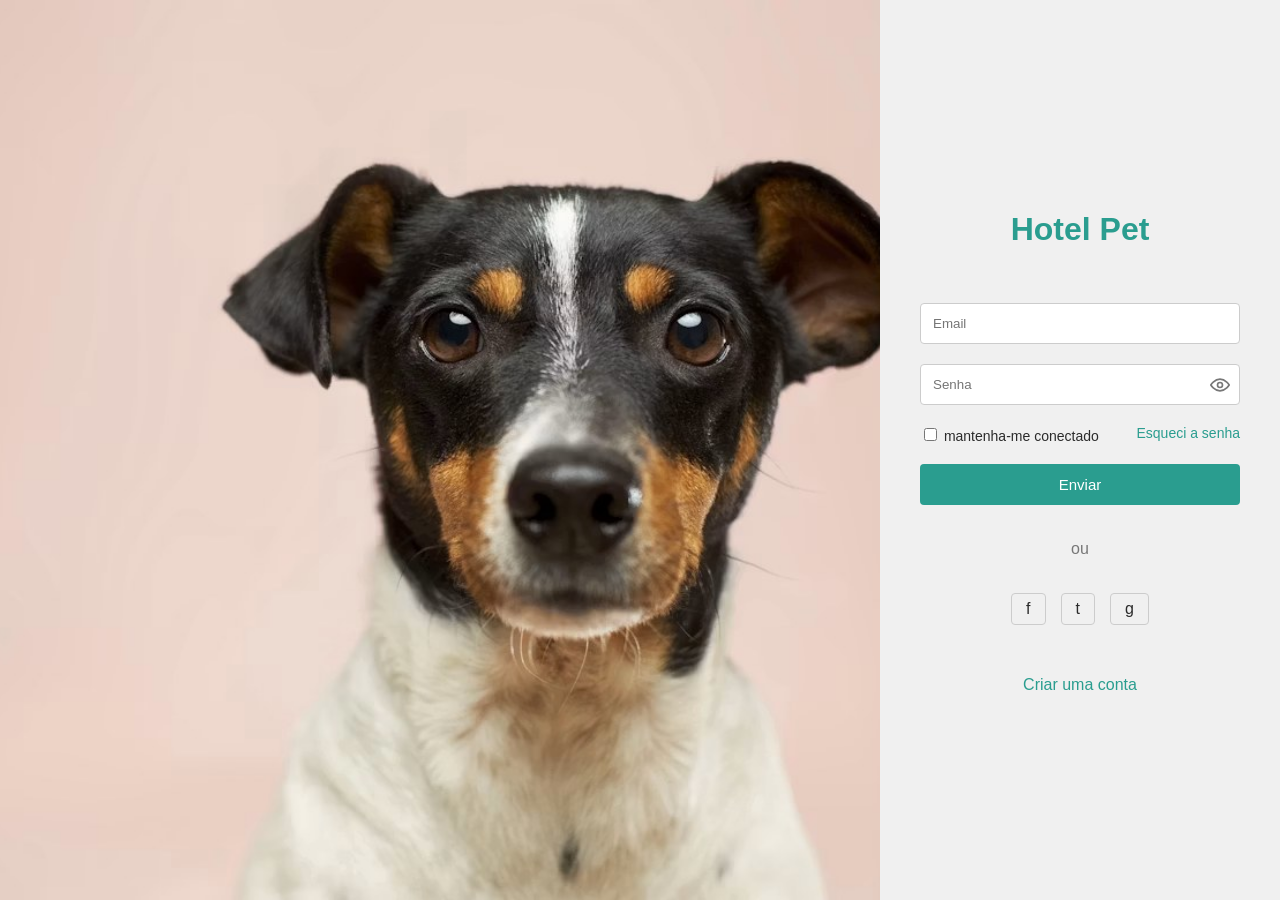
<file: usuarios.html>
<!DOCTYPE html>
<html lang="pt-br">
<head>
  <meta charset="UTF-8">
  <meta name="viewport" content="width=device-width, initial-scale=1.0">
  <title>Hotel Pet - Usuários</title>
  <link rel="stylesheet" href="css/estilo.css">
</head>
<body>

  <div class="topo">
    <div class="logo">Hotel Pet</div>
    <div class="usuario">
      <a href="perfil.html" class="usuario-link" title="Editar perfil">
        <img src="img/avatar.png" alt="Foto do usuário" id="foto-usuario">
        <span id="nome-usuario">João da Silva</span>
      </a>
      <a href="#" id="sair" class="sair">Sair</a>
    </div>
  </div>

  <div class="container">

    <div class="menu-lateral">
      <ul>
        <li><a href="pets.html">Pets</a></li>
        <li><a href="usuarios.html" class="ativo">Usuários</a></li>
        <li><a href="configuracoes.html">Configurações</a></li>
        <li><a href="reservas.html">Reservas</a></li>
      </ul>
    </div>

    <div class="conteudo">

      <p class="breadcrumb"><a href="reservas.html">Home</a> / Usuários</p>

      <div class="cartao">

        <h2>Usuários</h2>

        <p id="mensagem" class="mensagem" hidden></p>

        <div class="acoes-topo">
          <a href="novo-usuario.html" class="botao-novo">novo</a>
          <button type="button" class="botao-branco" id="botao-remover">Remover</button>
          <button type="button" class="botao-branco" id="botao-mudar-status">Mudar status</button>
        </div>

        <div class="painel-status" id="painel-status" hidden>
          <span id="texto-painel-status"></span>
          <button type="button" class="botao-azul" id="status-ativar">Ativar</button>
          <button type="button" class="botao-branco" id="status-desativar">Desativar</button>
          <button type="button" class="botao-branco" id="status-cancelar">Cancelar</button>
        </div>

        <p class="visualizar-por">Visualizar Por:
          <a href="#" class="tag-ativa" id="ver-por-usuarios">Usuários</a>
          <a href="#" class="tag" id="ver-por-funcao">Função</a>
        </p>

        <form class="pesquisa" id="form-pesquisa">

          <div class="campo">
            <label for="busca-id">Id</label>
            <input type="text" id="busca-id">
          </div>

          <div class="campo">
            <label for="busca-inicio">criado em</label>
            <div class="periodo">
              <input type="date" id="busca-inicio" title="De">
              <input type="date" id="busca-fim" title="Até">
            </div>
          </div>

          <div class="campo">
            <label for="busca-email">email</label>
            <input type="text" id="busca-email">
          </div>

          <div class="campo">
            <label for="busca-nome">nome</label>
            <input type="text" id="busca-nome">
          </div>

          <div class="campo">
            <label for="busca-status">status</label>
            <select id="busca-status">
              <option></option>
              <option>Ativo</option>
              <option>Inativo</option>
            </select>
          </div>

          <div class="campo">
            <label for="busca-funcao">função</label>
            <select id="busca-funcao">
              <option></option>
              <option>Cliente</option>
              <option>Funcionário</option>
              <option>Gerente</option>
            </select>
          </div>

          <div class="pesquisa-botoes">
            <button type="submit" class="botao-azul">Pesquisar</button>
            <button type="button" class="botao-branco" id="limpar-pesquisa">Limpar</button>
          </div>

        </form>

        <table class="tabela">
          <thead>
            <tr>
              <th><input type="checkbox" id="marcar-todos" title="Marcar todos"></th>
              <th>Foto</th>
              <th class="ordenavel" data-campo="id">Id</th>
              <th class="ordenavel" data-campo="email">email</th>
              <th class="ordenavel" data-campo="nome">nome</th>
              <th class="ordenavel" data-campo="funcao">função</th>
              <th class="ordenavel" data-campo="status">status</th>
              <th class="ordenavel" data-campo="criadoEm">criado em</th>
              <th></th>
            </tr>
          </thead>
          <tbody id="lista-usuarios"></tbody>
        </table>

        <p id="lista-vazia" class="lista-vazia" hidden>Nenhum usuário encontrado.</p>

      </div>

    </div>

  </div>

  <script src="js/dados.js"></script>
  <script src="js/comum.js"></script>
  <script src="js/usuarios.js"></script>

</body>
</html>
</file>
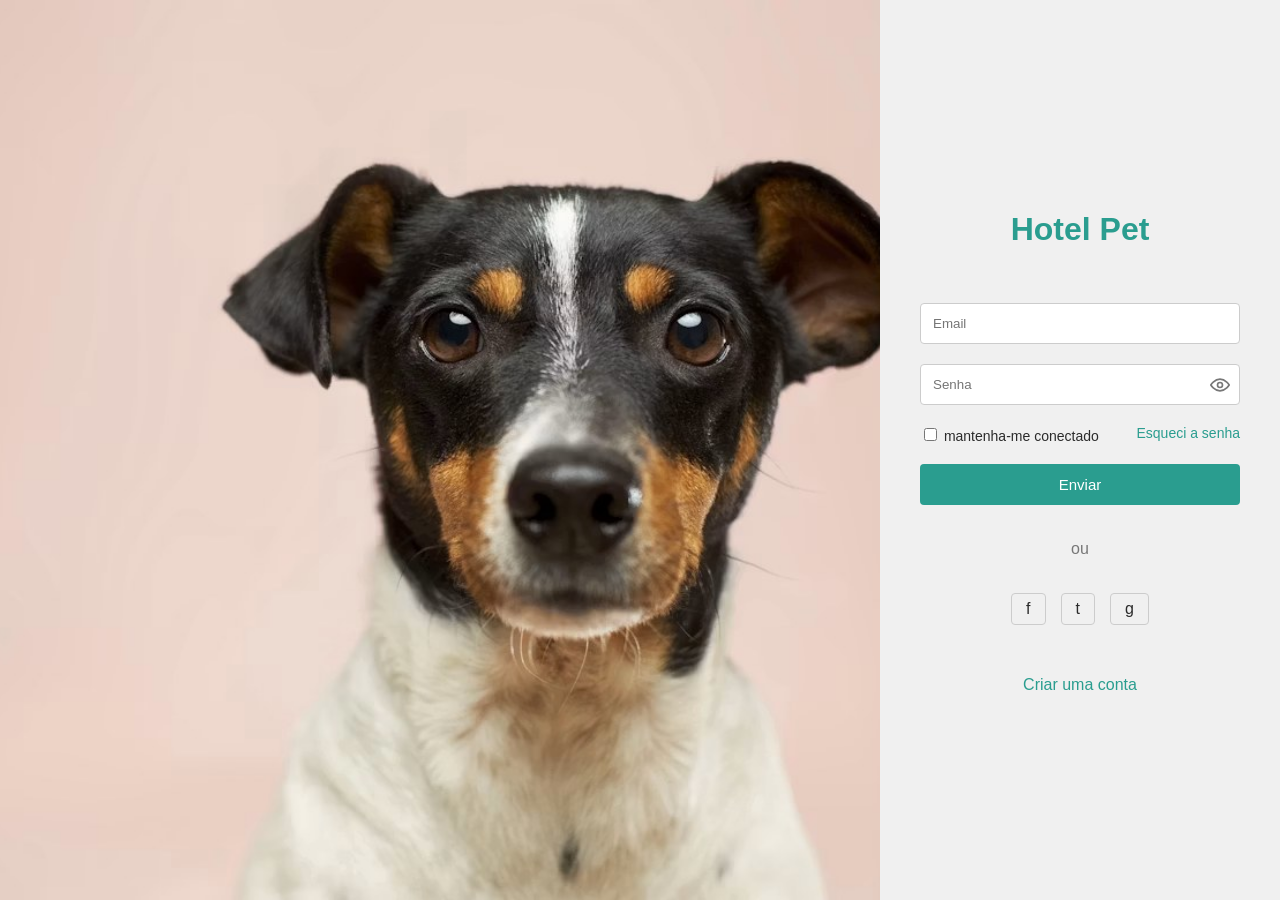
<file: ver-pet.html>
<!DOCTYPE html>
<html lang="pt-br">
<head>
  <meta charset="UTF-8">
  <meta name="viewport" content="width=device-width, initial-scale=1.0">
  <title>Hotel Pet - Ver pet</title>
  <link rel="stylesheet" href="css/estilo.css">
</head>
<body>

  <div class="topo">
    <div class="logo">Hotel Pet</div>
    <div class="usuario">
      <a href="perfil.html" class="usuario-link" title="Editar perfil">
        <img src="img/avatar.png" alt="Foto do usuário" id="foto-usuario">
        <span id="nome-usuario">João da Silva</span>
      </a>
      <a href="#" id="sair" class="sair">Sair</a>
    </div>
  </div>

  <div class="container">

    <div class="menu-lateral">
      <ul>
        <li><a href="pets.html" class="ativo">Pets</a></li>
        <li><a href="usuarios.html">Usuários</a></li>
        <li><a href="configuracoes.html">Configurações</a></li>
        <li><a href="reservas.html">Reservas</a></li>
      </ul>
    </div>

    <div class="conteudo">

      <p class="breadcrumb"><a href="reservas.html">Home</a> / <a href="pets.html">pets</a> / ver pet</p>

      <div class="cartao">

        <h2>Ver pet</h2>

        <p id="mensagem" class="mensagem" hidden></p>

        <div class="acoes-topo">
          <a href="#" id="link-editar" class="botao-branco">Editar</a>
          <a href="#" id="botao-deletar" class="botao-branco">Deletar</a>
        </div>

        <table class="detalhes">
          <tr><td class="rotulo">Proprietário:</td><td id="ver-proprietario"></td></tr>
          <tr><td class="rotulo">Id:</td><td id="ver-id"></td></tr>
          <tr><td class="rotulo">Nome:</td><td id="ver-nome"></td></tr>
          <tr><td class="rotulo">Tipo:</td><td id="ver-tipo"></td></tr>
          <tr><td class="rotulo">Raça:</td><td id="ver-raca"></td></tr>
          <tr><td class="rotulo">Tamanho:</td><td id="ver-tamanho"></td></tr>
          <tr>
            <td class="rotulo">Imagem:</td>
            <td><img src="img/placeholder.png" alt="Imagem do pet" class="img-pet" id="ver-foto"></td>
          </tr>
          <tr>
            <td class="rotulo">Reservas:</td>
            <td id="ver-reservas"></td>
          </tr>
        </table>

        <a href="pets.html" class="botao-voltar">← Voltar</a>

      </div>

    </div>

  </div>

  <script src="js/dados.js"></script>
  <script src="js/comum.js"></script>
  <script src="js/ver-pet.js"></script>

</body>
</html>
</file>
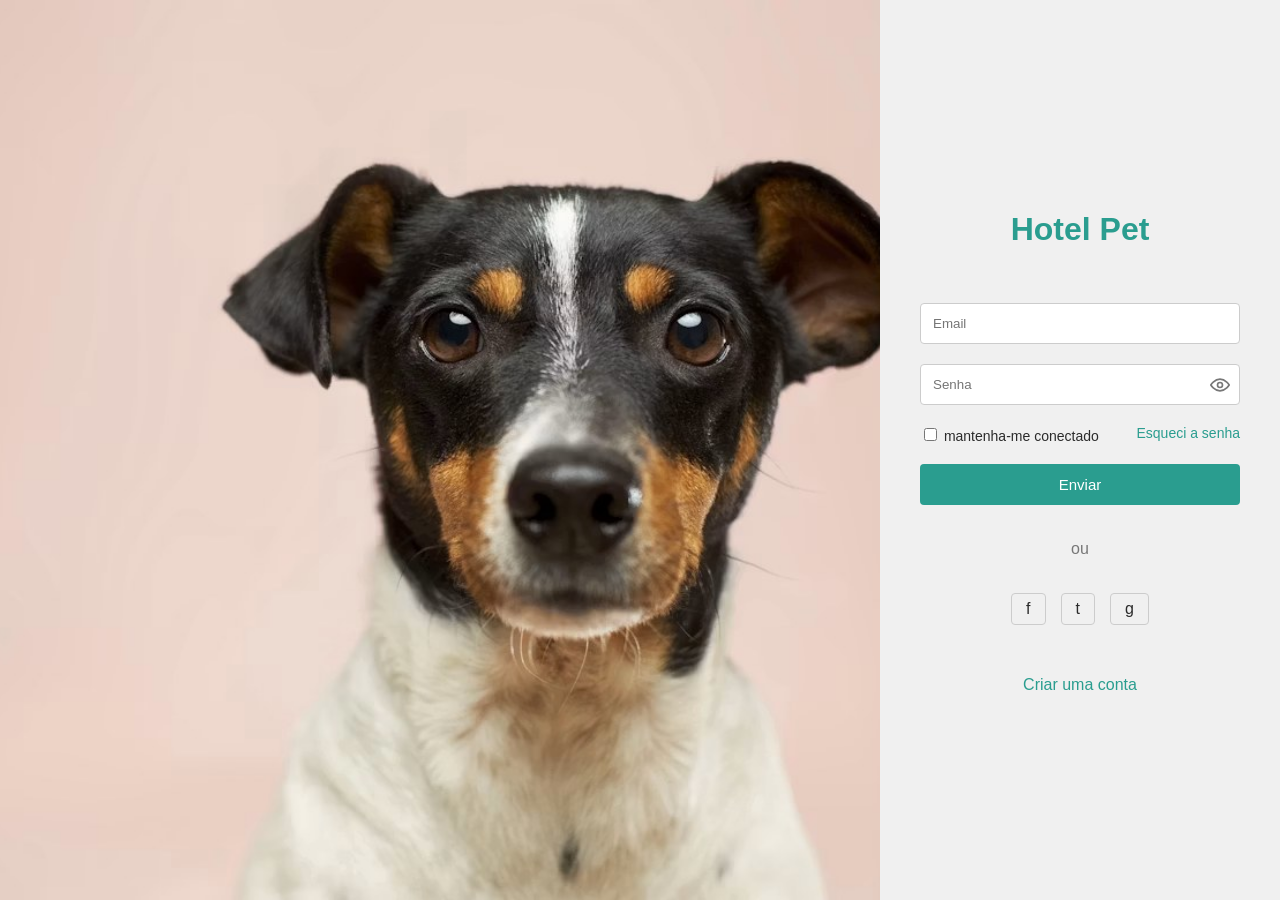
<file: ver-reserva.html>
<!DOCTYPE html>
<html lang="pt-br">
<head>
  <meta charset="UTF-8">
  <meta name="viewport" content="width=device-width, initial-scale=1.0">
  <title>Hotel Pet - Ver reserva</title>
  <link rel="stylesheet" href="css/estilo.css">
</head>
<body>

  <div class="topo">
    <div class="logo">Hotel Pet</div>
    <div class="usuario">
      <a href="perfil.html" class="usuario-link" title="Editar perfil">
        <img src="img/avatar.png" alt="Foto do usuário" id="foto-usuario">
        <span id="nome-usuario">João da Silva</span>
      </a>
      <a href="#" id="sair" class="sair">Sair</a>
    </div>
  </div>

  <div class="container">

    <div class="menu-lateral">
      <ul>
        <li><a href="pets.html">Pets</a></li>
        <li><a href="usuarios.html">Usuários</a></li>
        <li><a href="configuracoes.html">Configurações</a></li>
        <li><a href="reservas.html" class="ativo">Reservas</a></li>
      </ul>
    </div>

    <div class="conteudo">

      <p class="breadcrumb"><a href="reservas.html">Home</a> / <a href="reservas.html">reservas</a> / ver reserva</p>

      <div class="cartao">

        <h2>Ver reserva</h2>

        <p id="mensagem" class="mensagem" hidden></p>

        <div class="acoes-topo">
          <a href="#" id="link-editar" class="botao-branco">Editar</a>
        </div>

        <table class="detalhes">
          <tr><td class="rotulo">Id:</td><td id="ver-id"></td></tr>
          <tr><td class="rotulo">Proprietário:</td><td id="ver-proprietario"></td></tr>
          <tr><td class="rotulo">Pet:</td><td id="ver-pet"></td></tr>
          <tr><td class="rotulo">Chegada:</td><td id="ver-chegada"></td></tr>
          <tr><td class="rotulo">Partida:</td><td id="ver-partida"></td></tr>
          <tr><td class="rotulo">Notas:</td><td id="ver-notas"></td></tr>
          <tr><td class="rotulo">Anotações dos Funcionários:</td><td id="ver-anotacoes"></td></tr>
          <tr id="linha-imagens">
            <td class="rotulo">Imagens:</td>
            <td id="ver-imagens"></td>
          </tr>
          <tr><td class="rotulo">Status:</td><td id="ver-status"></td></tr>
          <tr><td class="rotulo">Total das diárias:</td><td id="ver-total"></td></tr>
          <tr id="linha-recibo"><td class="rotulo">Recibo:</td><td id="ver-recibo"></td></tr>
          <tr><td class="rotulo">Criado em:</td><td id="ver-criado"></td></tr>
          <tr><td class="rotulo">Atualizado em:</td><td id="ver-atualizado"></td></tr>
        </table>

        <a href="reservas.html" class="botao-voltar">← Voltar</a>

      </div>

    </div>

  </div>

  <script src="js/dados.js"></script>
  <script src="js/comum.js"></script>
  <script src="js/ver-reserva.js"></script>

</body>
</html>
</file>
<file: css/estilo.css>
/* reset basico */
* {
    box-sizing: border-box;
}

body {
    margin: 0;
    font-family: Arial, sans-serif;
    color: #2b2b2b;
    background-color: #faf6f0;
}

/* topo */
.topo {
    display: flex;
    justify-content: space-between;
    align-items: center;
    background-color: #ffffff;
    padding: 15px 30px;
    border-bottom: 2px solid #e0e0e0;
}

.logo {
    color: #2a9d8f;
    font-size: 24px;
    font-weight: bold;
}

.usuario {
    display: flex;
    align-items: center;
}

.usuario img {
    width: 35px;
    height: 35px;
    border-radius: 50%;
    margin-right: 10px;
}

/* estrutura das colunas */
.container {
    display: flex;
    min-height: calc(100vh - 71px);
}

/* menu lateral */
.menu-lateral {
    width: 220px;
    background-color: #ffffff;
    border-right: 2px solid #e0e0e0;
    padding-top: 20px;
}

.menu-lateral ul {
    list-style: none;
    padding: 0;
    margin: 0;
}

.menu-lateral li a {
    display: block;
    padding: 12px 20px;
    color: #2b2b2b;
    text-decoration: none;
}

.menu-lateral li a:hover {
    background-color: #f2f2f2;
}

.menu-lateral a.ativo {
    background-color: #e6f4f2;
    border-left: 4px solid #2a9d8f;
    color: #2a9d8f;
    font-weight: bold;
}

/* conteudo */
.conteudo {
    flex: 1;
    padding: 30px;
}

.breadcrumb {
    color: #777777;
    margin-bottom: 20px;
}

.cartao {
    background-color: #f0f0f0;
    padding: 30px;
    border-radius: 8px;
}

.cartao h2 {
    margin-top: 0;
}

/* botoes */
.botao-novo, .botao-branco {
    display: inline-block;
    background-color: #ffffff;
    color: #2a9d8f;
    border: 1px solid #2a9d8f;
    padding: 8px 16px;
    border-radius: 6px;
    text-decoration: none;
    cursor: pointer;
    font-size: 14px;
}

.botao-azul {
    background-color: #2a9d8f;
    color: #ffffff;
    border: none;
    padding: 9px 18px;
    border-radius: 6px;
    cursor: pointer;
    font-size: 14px;
}

.botao-azul:hover {
    background-color: #21867a;
}

.acoes-topo {
    margin-bottom: 15px;
}

.acoes-topo a, .acoes-topo button {
    margin-right: 10px;
}

/* filtro visualizar por */
.visualizar-por {
    color: #555555;
}

.tag-ativa, .tag {
    display: inline-block;
    padding: 5px 14px;
    border-radius: 6px;
    text-decoration: none;
    margin-left: 6px;
}

.tag-ativa {
    border: 1px solid #9b59b6;
    color: #9b59b6;
}

.tag {
    border: 1px solid #2a9d8f;
    color: #2a9d8f;
}

/* area de pesquisa */
.pesquisa {
    display: flex;
    flex-wrap: wrap;
    gap: 15px;
    background-color: #e4e4e4;
    padding: 20px;
    border-radius: 6px;
    margin: 20px 0;
}

.pesquisa .campo {
    width: 47%;
}

.pesquisa-botoes {
    width: 100%;
    text-align: right;
}

/* campos de formulario */
.campo {
    margin-bottom: 15px;
}

.campo label {
    display: block;
    color: #555555;
    margin-bottom: 5px;
}

.campo input[type="text"],
.campo input[type="password"],
.campo input[type="date"],
.campo input[type="file"],
.campo select,
.campo textarea {
    width: 100%;
    padding: 9px;
    border: 1px solid #cccccc;
    border-radius: 4px;
    font-size: 14px;
}

textarea {
    min-height: 80px;
    resize: vertical;
}

/* tabelas */
.tabela {
    width: 100%;
    border-collapse: collapse;
    background-color: #ffffff;
    margin-top: 10px;
}

.tabela th {
    text-align: left;
    padding: 12px;
    color: #2a9d8f;
    background-color: #f7f7f7;
    border-bottom: 2px solid #e0e0e0;
}

.tabela td {
    padding: 12px;
    border-bottom: 1px solid #e0e0e0;
}

.tabela a {
    color: #9b59b6;
    text-decoration: none;
    margin-right: 8px;
}

.foto-tabela {
    width: 32px;
    height: 32px;
    border-radius: 50%;
}

/* etiquetas de status */
.status {
    display: inline-block;
    padding: 4px 12px;
    border-radius: 4px;
    border: 1px solid;
    font-size: 13px;
}

.status.reservada {
    color: #2a9d8f;
    border-color: #2a9d8f;
}

.status.andamento {
    color: #52b788;
    border-color: #52b788;
}

.status.finalizada {
    color: #2a6fb0;
    border-color: #2a6fb0;
}

.status.ativo {
    color: #52b788;
    border-color: #52b788;
}

.status.inativo {
    color: #e76f51;
    border-color: #e76f51;
}

.status.cancelada {
    color: #8d8d8d;
    border-color: #8d8d8d;
}

/* formularios */
.cartao form {
    max-width: 620px;
}

.form-botoes {
    display: flex;
    justify-content: space-between;
    margin-top: 20px;
}

.botao-salvar {
    background-color: #2a9d8f;
    color: #ffffff;
    border: none;
    padding: 10px 24px;
    border-radius: 6px;
    cursor: pointer;
    font-size: 14px;
}

.botao-salvar:hover {
    background-color: #21867a;
}

.botao-limpar {
    background-color: #ffffff;
    color: #2a9d8f;
    border: 1px solid #2a9d8f;
    padding: 10px 24px;
    border-radius: 6px;
    cursor: pointer;
    font-size: 14px;
}

/* formulario de pet com imagem ao lado */
.form-pet {
    display: flex;
    gap: 30px;
}

.form-campos {
    flex: 1;
}

.form-imagem label {
    display: block;
    color: #555555;
    margin-bottom: 5px;
}

.form-imagem img {
    width: 180px;
    height: 180px;
    border: 1px solid #cccccc;
    background-color: #ededed;
}

/* total das diarias */
.total {
    font-size: 16px;
    margin: 20px 0;
}

.total span {
    color: #2a9d8f;
    font-weight: bold;
}

/* imagens na edicao de reserva */
.imagens-reserva {
    display: flex;
    gap: 10px;
    margin: 15px 0;
}

.imagens-reserva img {
    width: 90px;
    height: 90px;
    border: 1px solid #cccccc;
    background-color: #ededed;
}

.add-imagem {
    display: inline-block;
    width: 90px;
    height: 90px;
    line-height: 90px;
    text-align: center;
    font-size: 30px;
    color: #999999;
    text-decoration: none;
    border: 1px solid #cccccc;
    background-color: #f0f0f0;
}

/* telas de visualizar */
.detalhes {
    border-collapse: collapse;
    margin-bottom: 20px;
}

.detalhes td {
    padding: 6px 10px;
    vertical-align: top;
}

.detalhes .rotulo {
    text-align: right;
    color: #555555;
    font-weight: bold;
    white-space: nowrap;
}

.detalhes a {
    color: #2a9d8f;
    text-decoration: none;
}

.img-reserva {
    width: 70px;
    height: 70px;
    border: 1px solid #cccccc;
    background-color: #ededed;
    margin-right: 8px;
}

.img-pet {
    width: 100px;
    height: 100px;
    border: 1px solid #cccccc;
    background-color: #ededed;
}

.reserva-completa {
    color: #2a6fb0;
    margin: 4px 0;
}

.reserva-andamento {
    color: #52b788;
    margin: 4px 0;
}

.botao-voltar {
    display: inline-block;
    background-color: #ffffff;
    color: #2a9d8f;
    border: 1px solid #2a9d8f;
    padding: 10px 24px;
    border-radius: 6px;
    text-decoration: none;
    margin-top: 10px;
}

/* tela de login */
.tela-login {
    display: flex;
    min-height: 100vh;
}

.login-imagem {
    flex: 1;
    background-color: #e0e0e0;
}

.login-imagem img {
    width: 100%;
    height: 100%;
    object-fit: cover;
    display: block;
}

.login-caixa {
    width: 400px;
    background-color: #f0f0f0;
    padding: 40px;
    display: flex;
    flex-direction: column;
    justify-content: center;
    gap: 15px;
}

.login-caixa h1 {
    color: #2a9d8f;
    text-align: center;
    margin-bottom: 40px;
}

.login-caixa input[type="text"],
.login-caixa input[type="password"] {
    width: 100%;
    padding: 12px;
    margin-bottom: 20px;
    border: 1px solid #cccccc;
    border-radius: 4px;
}

.login-caixa input[type="submit"] {
    width: 100%;
    background-color: #2a9d8f;
    color: #ffffff;
    border: none;
    padding: 12px;
    border-radius: 4px;
    font-size: 15px;
    cursor: pointer;
}

.login-caixa input[type="submit"]:hover {
    background-color: #21867a;
}

.login-opcoes {
    display: flex;
    justify-content: space-between;
    margin-bottom: 20px;
    font-size: 14px;
}

.divisor {
    text-align: center;
    color: #777777;
    margin: 20px 0;
}

.login-social {
    display: flex;
    justify-content: center;
    gap: 15px;
    margin-bottom: 20px;
}

.login-social a {
    color: #2b2b2b;
    text-decoration: none;
    border: 1px solid #cccccc;
    padding: 6px 14px;
    border-radius: 4px;
}

.login-criar {
    text-align: center;
}

.login-criar a, .login-opcoes a {
    color: #2a9d8f;
    text-decoration: none;
}

/* ===== adicionado na Web II (JavaScript) ===== */

/* campos e botoes usam a mesma fonte da pagina */
input, select, textarea, button {
    font-family: inherit;
}

/* topo: nome e foto levam ao perfil, botao sair */
.usuario-link {
    display: flex;
    align-items: center;
    color: #2b2b2b;
    text-decoration: none;
}

.usuario-link:hover span {
    color: #2a9d8f;
}

.sair {
    margin-left: 20px;
    color: #777777;
    text-decoration: none;
    font-size: 14px;
    border-left: 1px solid #e0e0e0;
    padding-left: 20px;
}

.sair:hover {
    color: #e76f51;
}

/* links do breadcrumb */
.breadcrumb a {
    color: #777777;
    text-decoration: none;
}

.breadcrumb a:hover {
    color: #2a9d8f;
    text-decoration: underline;
}

/* mensagens de erro, aviso e sucesso */
.mensagem {
    padding: 10px 14px;
    border-radius: 6px;
    margin: 0 0 15px 0;
    font-size: 14px;
    border: 1px solid;
}

.mensagem.erro {
    color: #b23a1f;
    background-color: #fdecea;
    border-color: #e76f51;
}

.mensagem.aviso {
    color: #7a5a00;
    background-color: #fff6db;
    border-color: #e9c46a;
}

.mensagem.sucesso {
    color: #1f6f5c;
    background-color: #e6f4f2;
    border-color: #2a9d8f;
}

/* campo de senha com o botao do olho */
.campo-senha {
    position: relative;
}

.campo-senha input {
    padding-right: 44px !important;
}

.ver-senha {
    position: absolute;
    right: 8px;
    top: 9px;
    background: none;
    border: none;
    cursor: pointer;
    color: #777777;
    padding: 2px;
}

.ver-senha.ativo {
    color: #2a9d8f;
}

/* periodo: as duas datas lado a lado */
.periodo {
    display: flex;
    gap: 10px;
}

/* campos desabilitados */
.campo input:disabled,
.campo select:disabled,
.campo textarea:disabled {
    background-color: #f7f7f7;
    color: #555555;
}

/* foto no formulario de usuario */
.preview-avatar {
    display: block;
    width: 80px;
    height: 80px;
    border-radius: 50%;
    object-fit: cover;
    margin-bottom: 8px;
    border: 1px solid #cccccc;
}

.input-imagem {
    display: block;
    margin-top: 8px;
    max-width: 180px;
    font-size: 12px;
}

.form-imagem img,
.imagens-reserva img,
.img-reserva,
.img-pet,
.foto-tabela {
    object-fit: cover;
}

/* botoes que sao links (tela de ver usuario) */
a.botao-salvar,
a.botao-limpar {
    display: inline-block;
    text-decoration: none;
}

/* aviso de tabela vazia */
.lista-vazia {
    background-color: #ffffff;
    padding: 20px;
    text-align: center;
    color: #777777;
    margin-top: 0;
}

/* historico de reservas na tela do pet */
.reserva-item {
    margin: 4px 0;
}

.reserva-item a {
    text-decoration: none;
    color: inherit;
}

.reserva-item a:hover {
    text-decoration: underline;
}

.reserva-item.finalizada { color: #2a6fb0; }
.reserva-item.andamento { color: #52b788; }
.reserva-item.reservada { color: #2a9d8f; }
.reserva-item.cancelada { color: #8d8d8d; }

/* etapa 2: a pesquisa virou form, entao tira o limite de largura dos forms do cartao */
.cartao form.pesquisa {
    max-width: none;
}

/* titulo de cada funcao no "Visualizar Por: Função" */
.tabela tr.grupo td {
    background-color: #e6f4f2;
    color: #2a9d8f;
    font-weight: bold;
    padding: 8px 12px;
}

/* etapa 3 */

/* titulos das colunas que ordenam (setinha igual no Figma) */
.tabela th.ordenavel {
    cursor: pointer;
    user-select: none;
}

.tabela th.ordenavel::after {
    content: ' ↓';
    color: #c5c5c5;
}

.tabela th.ordenavel.crescente::after {
    content: ' ↓';
    color: #2a9d8f;
}

.tabela th.ordenavel.decrescente::after {
    content: ' ↑';
    color: #2a9d8f;
}

/* painel que aparece no "Mudar status" */
.painel-status {
    display: flex;
    align-items: center;
    gap: 10px;
    background-color: #ffffff;
    border: 1px solid #2a9d8f;
    border-radius: 6px;
    padding: 10px 14px;
    margin-bottom: 15px;
}

.painel-status[hidden] {
    display: none;
}

/* imagens da reserva: clicar remove */
.img-removivel {
    cursor: pointer;
}

.img-removivel:hover {
    opacity: 0.6;
    border-color: #e76f51 !important;
}

.dica {
    font-size: 12px;
    color: #888888;
    margin: -8px 0 15px 0;
}

/* botao roxo da nota fiscal (Figma) */
.botao-nota {
    background-color: #9b59b6;
    color: #ffffff;
    border: none;
    padding: 9px 16px;
    border-radius: 6px;
    cursor: pointer;
    font-size: 14px;
}

.botao-nota:hover {
    background-color: #84479e;
}

.recibo-atual {
    font-size: 14px;
    margin: 10px 0 0 0;
}

.recibo-atual a {
    color: #2a9d8f;
}
</file>
